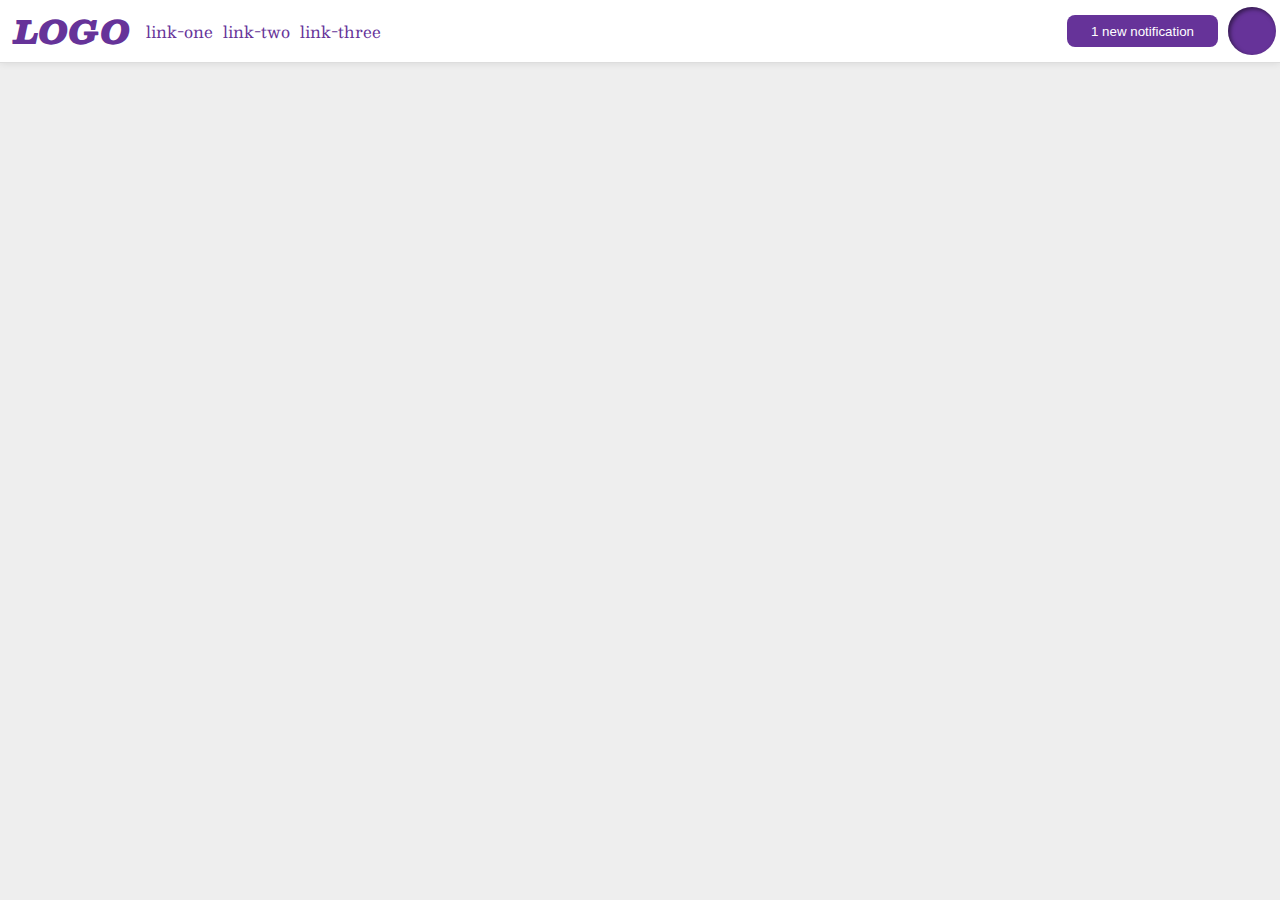
<file: foundations/flex/03-flex-header-2/index.html>
<!DOCTYPE html>
<html lang="en">
  <head>
    <meta charset="UTF-8">
    <meta http-equiv="X-UA-Compatible" content="IE=edge">
    <meta name="viewport" content="width=device-width, initial-scale=1.0">
    <title>Flex Header 2</title>
    <link rel="stylesheet" href="style.css">
  </head>
  <body>


    <div class="header">

      <div class="header-left">
        <div class="logo">
          LOGO
        </div>
          <ul class="links">
            <li><a href="https://google.com">link-one</a></li>
            <li><a href="https://google.com">link-two</a></li>
            <li><a href="https://google.com">link-three</a></li>
          </ul>
      </div>

      <div class="header-right">
        <button class="notifications">
          1 new notification
        </button>
        <div class="profile-image"></div>
      </div>

    </div>
  </body>
</html>
</file>
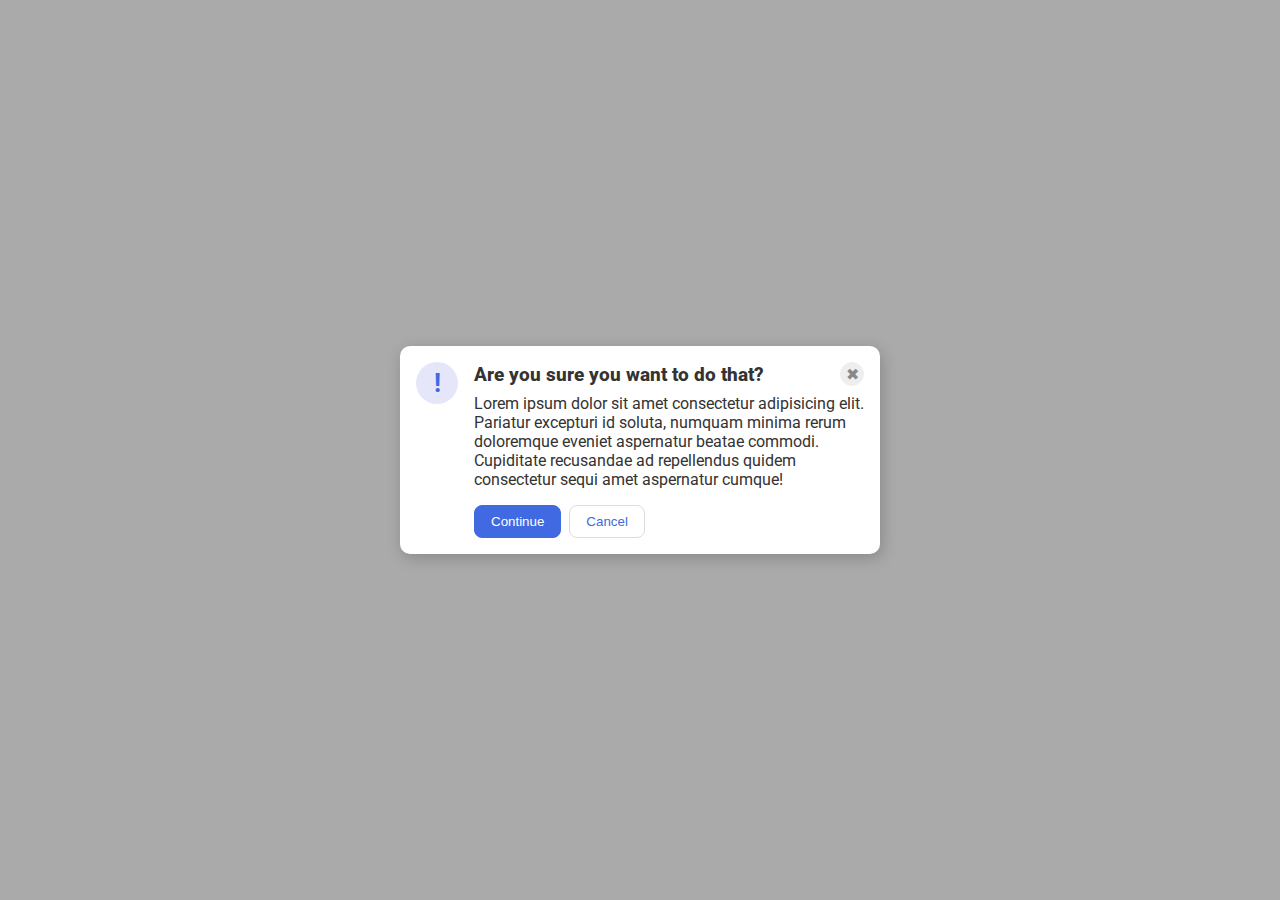
<file: foundations/flex/05-flex-modal/index.html>
<!DOCTYPE html>
<html lang="en">
  <head>
    <meta charset="UTF-8">
    <meta http-equiv="X-UA-Compatible" content="IE=edge">
    <meta name="viewport" content="width=device-width, initial-scale=1.0">
    <link rel="stylesheet" href="style.css">
    <title>Modal</title>
  </head>
  <body>
    <div class="modal">

      <div class="icon">!</div>

      <div class="content-wrapper">

        <div class="header-wrapper">
        <div class="header">Are you sure you want to do that?</div>
        <button class="close-button">✖</button>
        </div>

        <div class="content">
        <div class="text">Lorem ipsum dolor sit amet consectetur adipisicing elit. Pariatur excepturi id soluta, numquam minima rerum doloremque eveniet aspernatur beatae commodi. Cupiditate recusandae ad repellendus quidem consectetur sequi amet aspernatur cumque!</div>
        <button class="continue">Continue</button>
        <button class="cancel">Cancel</button>
        </div>
      </div>
    
    </div>
  </body>
</html>
</file>
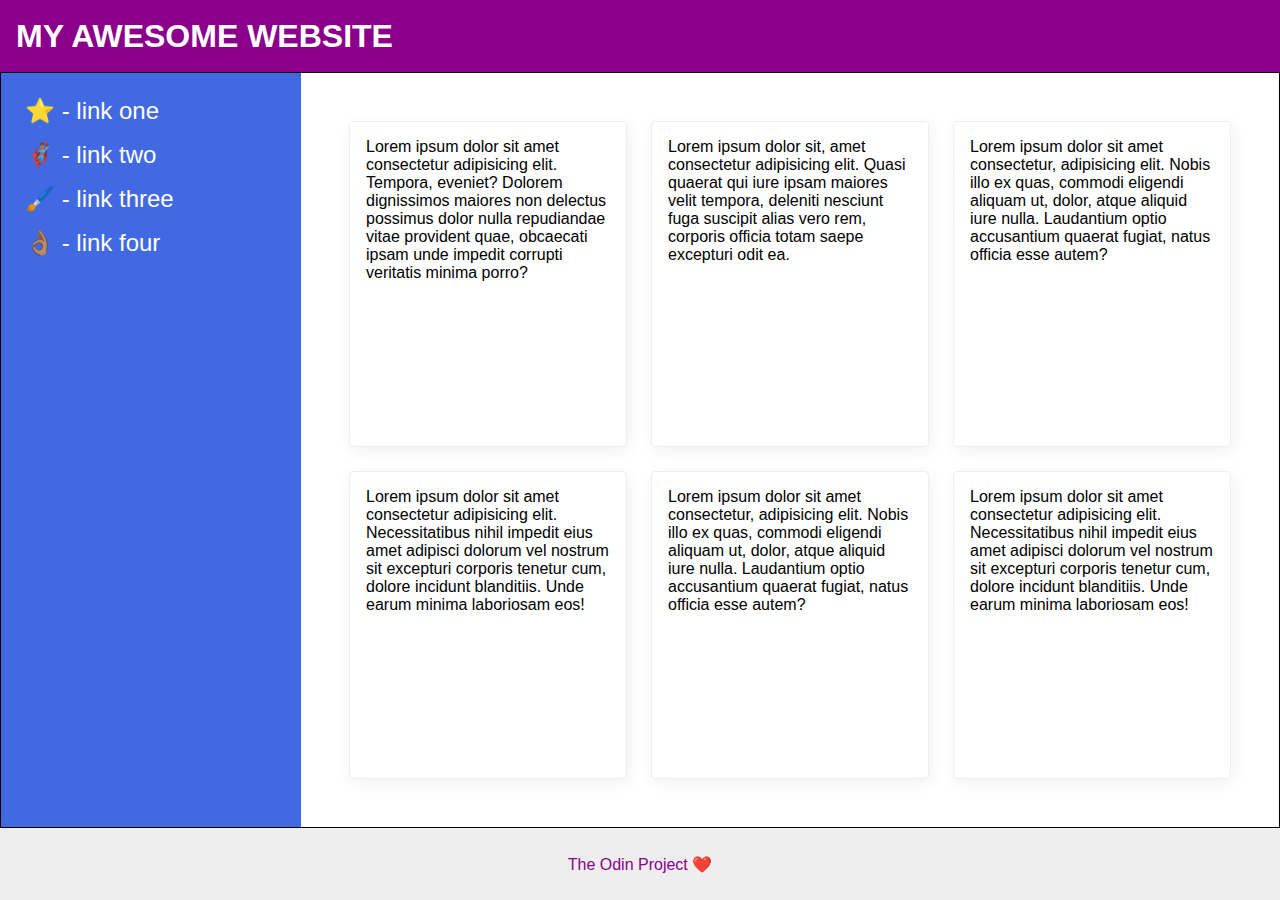
<file: foundations/flex/07-flex-layout-2/index.html>
<!DOCTYPE html>
<html lang="en">
  <head>
    <meta charset="UTF-8">
    <meta http-equiv="X-UA-Compatible" content="IE=edge">
    <meta name="viewport" content="width=device-width, initial-scale=1.0">
    <title>The Holy Grail</title>
    <link rel="stylesheet" href="style.css">
  </head>
  <body>
    <div class="header">
      MY AWESOME WEBSITE
    </div>
    
    <div class="main-content">
      <div class="sidebar">
        <ul>
          <li><a href="#">⭐ - link one</a></li>
          <li><a href="#">🦸🏽‍♂️ - link two</a></li>
          <li><a href="#">🖌️ - link three</a></li>
          <li><a href="#">👌🏽 - link four</a></li>
        </ul>
      </div>

      <div class="cards">
      <div class="card">Lorem ipsum dolor sit amet consectetur adipisicing elit. Tempora, eveniet? Dolorem dignissimos maiores non delectus possimus dolor nulla repudiandae vitae provident quae, obcaecati ipsam unde impedit corrupti veritatis minima porro?</div>
      <div class="card">Lorem ipsum dolor sit, amet consectetur adipisicing elit. Quasi quaerat qui iure ipsam maiores velit tempora, deleniti nesciunt fuga suscipit alias vero rem, corporis officia totam saepe excepturi odit ea.</div>
      <div class="card">Lorem ipsum dolor sit amet consectetur, adipisicing elit. Nobis illo ex quas, commodi eligendi aliquam ut, dolor, atque aliquid iure nulla. Laudantium optio accusantium quaerat fugiat, natus officia esse autem?</div>
      <div class="card">Lorem ipsum dolor sit amet consectetur adipisicing elit. Necessitatibus nihil impedit eius amet adipisci dolorum vel nostrum sit excepturi corporis tenetur cum, dolore incidunt blanditiis. Unde earum minima laboriosam eos!</div>
      <div class="card">Lorem ipsum dolor sit amet consectetur, adipisicing elit. Nobis illo ex quas, commodi eligendi aliquam ut, dolor, atque aliquid iure nulla. Laudantium optio accusantium quaerat fugiat, natus officia esse autem?</div>
      <div class="card">Lorem ipsum dolor sit amet consectetur adipisicing elit. Necessitatibus nihil impedit eius amet adipisci dolorum vel nostrum sit excepturi corporis tenetur cum, dolore incidunt blanditiis. Unde earum minima laboriosam eos!</div>
      </div>
    </div>
    
    <div class="footer">
      The Odin Project ❤️
    </div>
  </body>
</html>
</file>
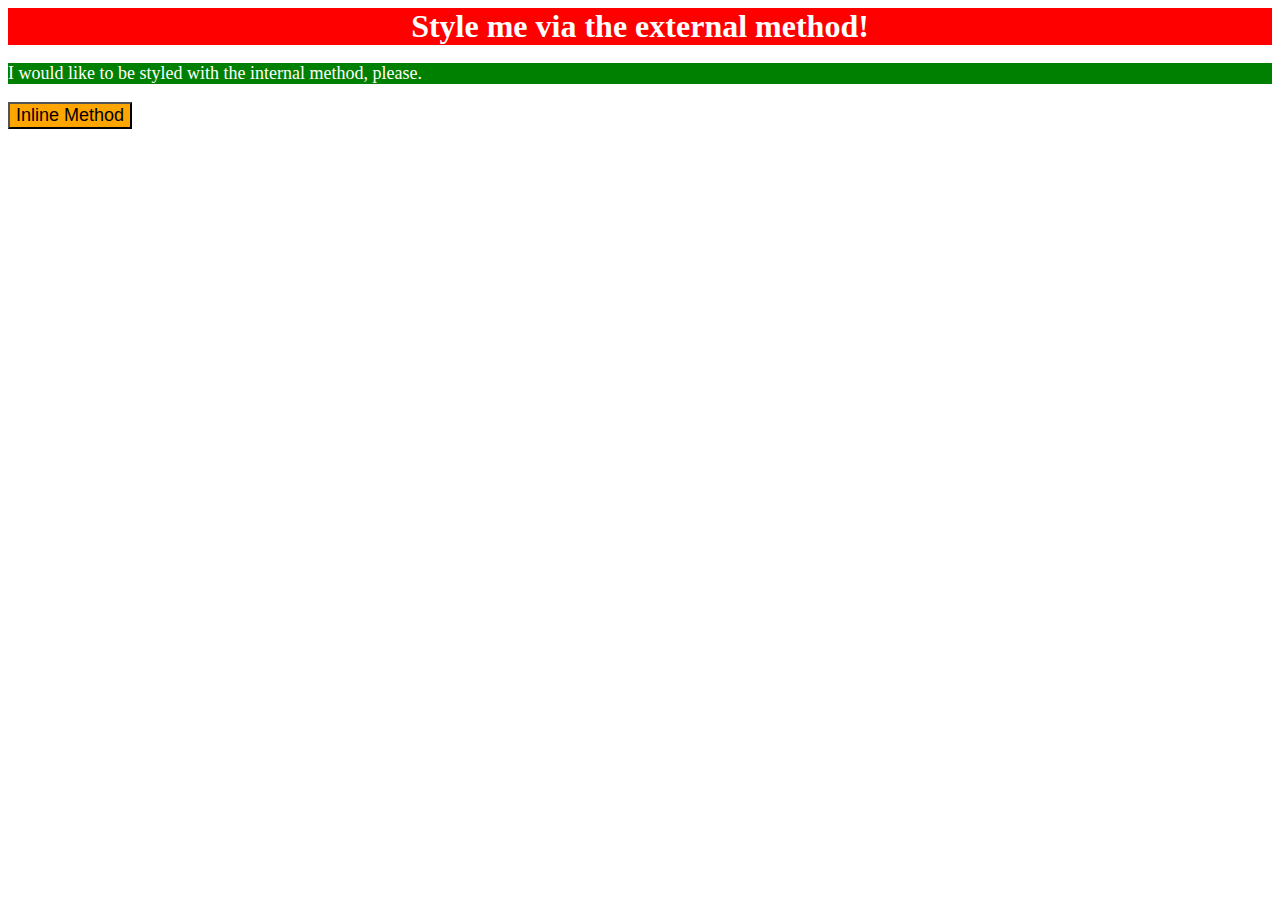
<file: foundations/intro-to-css/01-css-methods/index.html>
<!DOCTYPE html>
<html lang="en">
  <head>
    <meta charset="UTF-8">
    <meta http-equiv="X-UA-Compatible" content="IE=edge">
    <meta name="viewport" content="width=device-width, initial-scale=1.0">

    <link rel="stylesheet" href="style.css">

    <style>
      p {
        color: white;
        background-color: green;
        font-size: 18px;
      }
    </style>

    <title>Methods for Adding CSS</title>
  </head>
  <body>
    <div>Style me via the external method!</div>
    <p>I would like to be styled with the internal method, please.</p>
    <button style="background-color: orange; font-size: 18px;">Inline Method</button>
  </body>
</html>
</file>
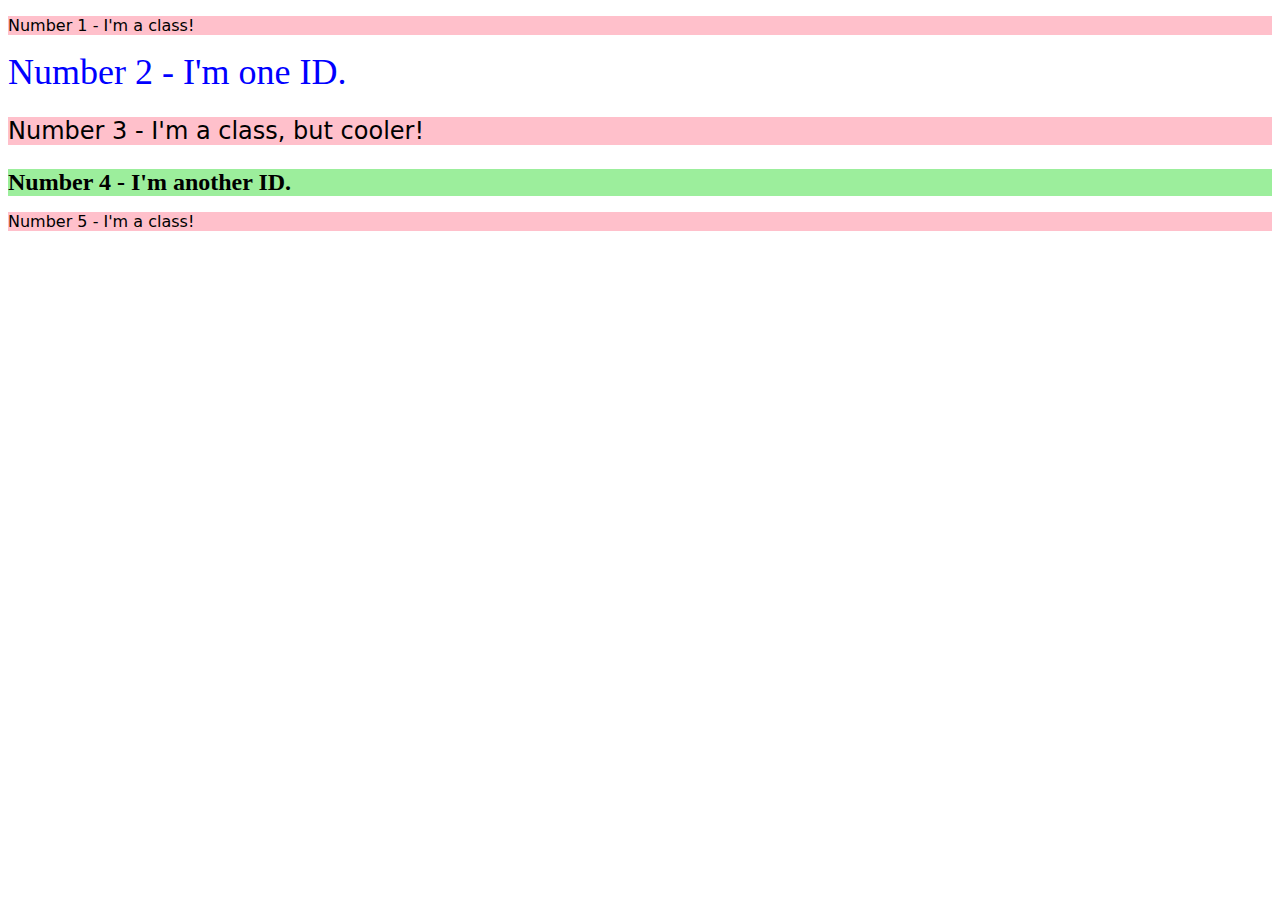
<file: foundations/intro-to-css/02-class-id-selectors/index.html>
<!DOCTYPE html>
<html lang="en">
  <head>
    <meta charset="UTF-8">
    <meta http-equiv="X-UA-Compatible" content="IE=edge">
    <meta name="viewport" content="width=device-width, initial-scale=1.0">
    <title>Class and ID Selectors</title>
    <link rel="stylesheet" href="style.css">
  </head>
  <body>
    <p class="odd_lines">Number 1 - I'm a class!</p>
    <div id="second_line">Number 2 - I'm one ID.</div>
    <p class="odd_lines third_line">Number 3 - I'm a class, but cooler!</p>
    <div id="fourth_line">Number 4 - I'm another ID.</div>
    <p class="odd_lines">Number 5 - I'm a class!</p>
  </body>
</html>
</file>
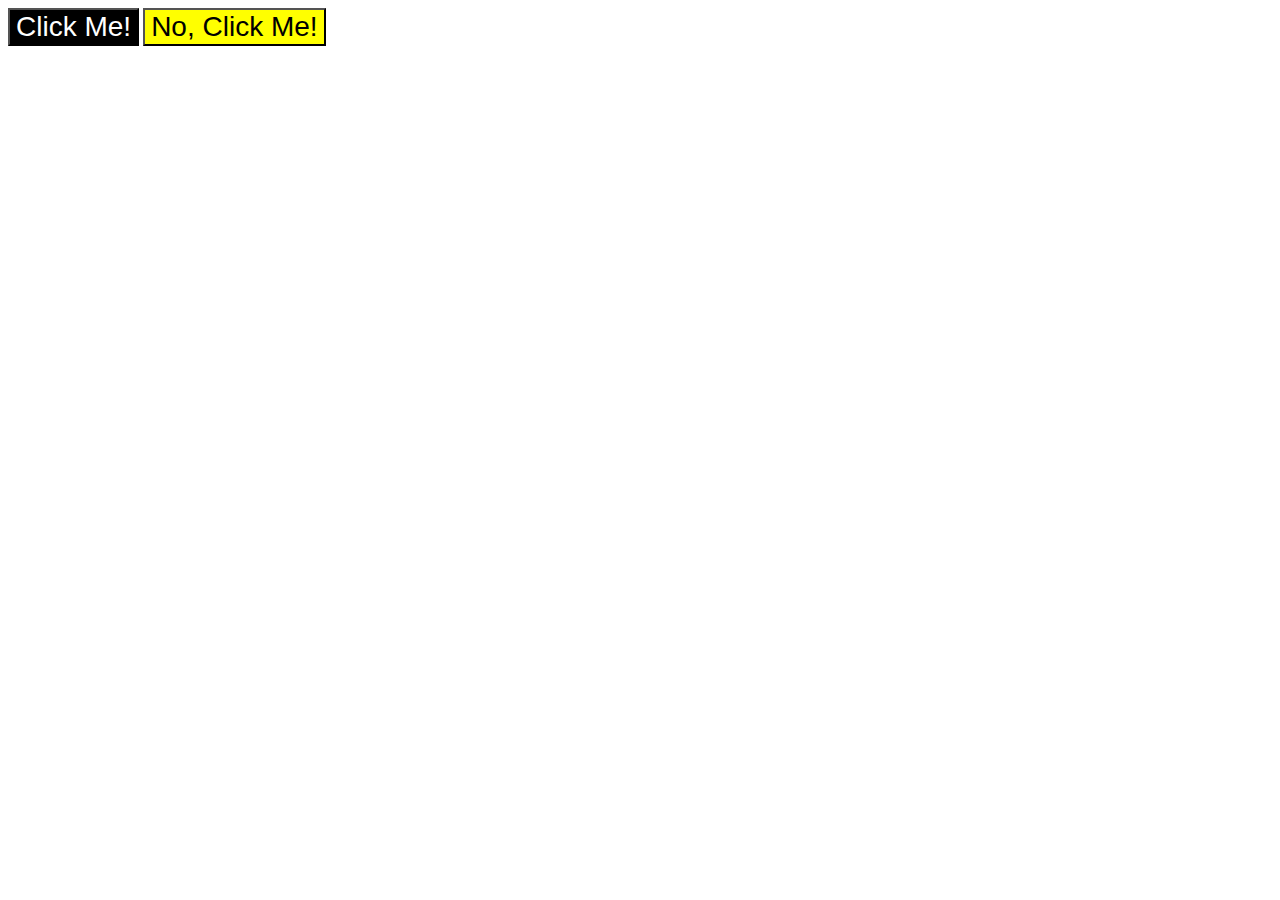
<file: foundations/intro-to-css/03-grouping-selectors/index.html>
<!DOCTYPE html>
<html lang="en">
  <head>
    <meta charset="UTF-8">
    <meta http-equiv="X-UA-Compatible" content="IE=edge">
    <meta name="viewport" content="width=device-width, initial-scale=1.0">
    <title>Grouping Selectors</title>
    <link rel="stylesheet" href="style.css">
  </head>
  <body>
    <button class="first_button">Click Me!</button>
    <button class="second_button">No, Click Me!</button>
  </body>
</html>
</file>
<file: foundations/flex/03-flex-header-2/style.css>
/* this is some magical font-importing.  
you'll learn about it later. */
@import url('https://fonts.googleapis.com/css2?family=Besley:ital,wght@0,400;1,900&display=swap');

body {
  margin: 0;
  background: #eee;
  font-family: Besley, serif;
}

.header {
  background: white;
  border-bottom: 1px solid #ddd;
  box-shadow: 0 0 8px rgba(0,0,0,.1);

  display: flex;
  padding: 4px;
  align-items: center;
}

ul {
  display: flex;
  gap: 10px;
  margin: 0px;
  padding: 0px;
}

.header-left, .header-right {
  display: flex;
  flex: 1 1 0;
}

.header-left {
  justify-content: left;
  align-items: center;
  gap: 16px;
}

.header-right {
  justify-content: right;
  align-items: center;
  gap: 10px;
}

.profile-image {
  background: rebeccapurple;
  box-shadow: inset 2px 2px 4px rgba(0,0,0,.5);
  border-radius: 50%;
  width: 48px;
  height: 48px;
}

.logo {
  color: rebeccapurple;
  font-size: 32px;
  font-weight: 900;
  font-style: italic;

  margin-left: 10px;
}

button {
  border: none;
  border-radius: 8px;
  background: rebeccapurple;
  color: white;
  padding: 8px 24px;
  height: 32px;
}

a {
  /* this removes the line under our links */
  text-decoration: none;
  color: rebeccapurple;
}

ul {
  list-style-type: none;
}
</file>
<file: foundations/flex/05-flex-modal/style.css>
@import url('https://fonts.googleapis.com/css2?family=Roboto:wght@400;700&display=swap');

html, body {
  height: 100%;
}

body {
  font-family: Roboto, sans-serif;
  margin: 0;
  background: #aaa;
  color: #333;
  /* I'll give you this one for free lol */
  display: flex;
  align-items: center;
  justify-content: center;
}

.modal {
  background: white;
  width: 480px;
  border-radius: 10px;
  box-shadow: 2px 4px 16px rgba(0,0,0,.2);

  display: flex;
  flex-direction: row;
}

.content-wrapper {
  display: flex;
  flex-direction: column;
  margin: 16px;
  gap: 8px;
}

.header-wrapper {
  display: flex;
  flex-direction: row;
  justify-content: space-between;
  align-items: center;

}

.header {
  font-weight: 800;
  font-size: larger;
}

.content {
  display: flex;
  flex-wrap: wrap;
  gap: 8px;
}

.text {
  margin-bottom: 8px;
}

.icon {
  color: royalblue;
  font-size: 26px;
  font-weight: 700;
  background: lavender;
  width: 42px;
  height: 42px;
  border-radius: 50%;
  display: flex;
  align-items: center;
  justify-content: center;

  flex: 0 0 42px;
  margin-left: 16px;
  margin-top: 16px;
}

.close-button {
  background: #eee;
  border-radius: 50%;
  color: #888;
  font-weight: 400;
  font-size: 16px;
  height: 24px;
  width: 24px;
  display: flex;
  align-items: center;
  justify-content: center;
  border: 1px solid #eee;
  padding: 0;
}

button {
  cursor: pointer;
  padding: 8px 16px;
  border-radius: 8px;
}

button.continue {
  background: royalblue;
  border: 1px solid royalblue;
  color: white;
}

button.cancel {
  background: white;
  border: 1px solid #ddd;
  color: royalblue;
}
</file>
<file: foundations/flex/07-flex-layout-2/style.css>
body {
  font-family: -apple-system, BlinkMacSystemFont, 'Segoe UI', Roboto, Oxygen, Ubuntu, Cantarell, 'Open Sans', 'Helvetica Neue', sans-serif;
  margin: 0;
  min-height: 100vh;
  display: flex;

  flex-direction: column;
  justify-content: space-between;
}

a {
  text-decoration: none;
  color: white;
  font-size: 24px;
}

ul {
  list-style-type: none;
  padding-left: 16px;
}

li {
  font-size: 24px;
  padding: 8px;
}

.main-content {
  display: flex;
  border: solid 1px;
  flex: 1;
}

.header {
  height: 72px;
  background: darkmagenta;
  color: white;

  font-size: 32px;
  font-weight: 900;
  display: flex;
  align-items: center;
  padding-left: 16px;
}

.footer {
  height: 72px;
  background: #eee;
  color: darkmagenta;

  display: flex;
  justify-content: center;
  align-items: center;
}

.sidebar {
  width: 300px;
  background: royalblue;
  box-sizing: border-box;
  flex: 1 0 auto;
}

.card {
  border: 1px solid #eee;
  box-shadow: 2px 4px 16px rgba(0,0,0,.06);
  border-radius: 4px;

  padding: 16px;
  flex: 1 0 240px;
}

.cards {
  display: flex;
  flex-wrap: wrap;
  padding: 48px;
  gap: 24px;
}
</file>
<file: foundations/intro-to-css/01-css-methods/style.css>
div {
    color: white;
    background-color: red;
    font-size: 32px;
    text-align: center;
    font-weight: bold;
}
</file>
<file: foundations/intro-to-css/02-class-id-selectors/style.css>
.odd_lines {
    background-color: pink;
    font-family: 'Verdana', 'DejaVu Sans', sans-serif;
}

#second_line {
    color: blue;
    font-size: 36px;
}

.third_line {
    font-size: 24px
}

#fourth_line {
    background-color: #9cee9c;
    font-size: 24px;
    font-weight: bold;
}
</file>
<file: foundations/intro-to-css/03-grouping-selectors/style.css>
.first_button,
.second_button {
    font-size: 28px;
    font-family: 'Helvetica', 'Times New Roman', sans-serif;
}

.first_button {
    color: white;
    background-color: black;
}

.second_button {
    background-color: yellow;
}
</file>
